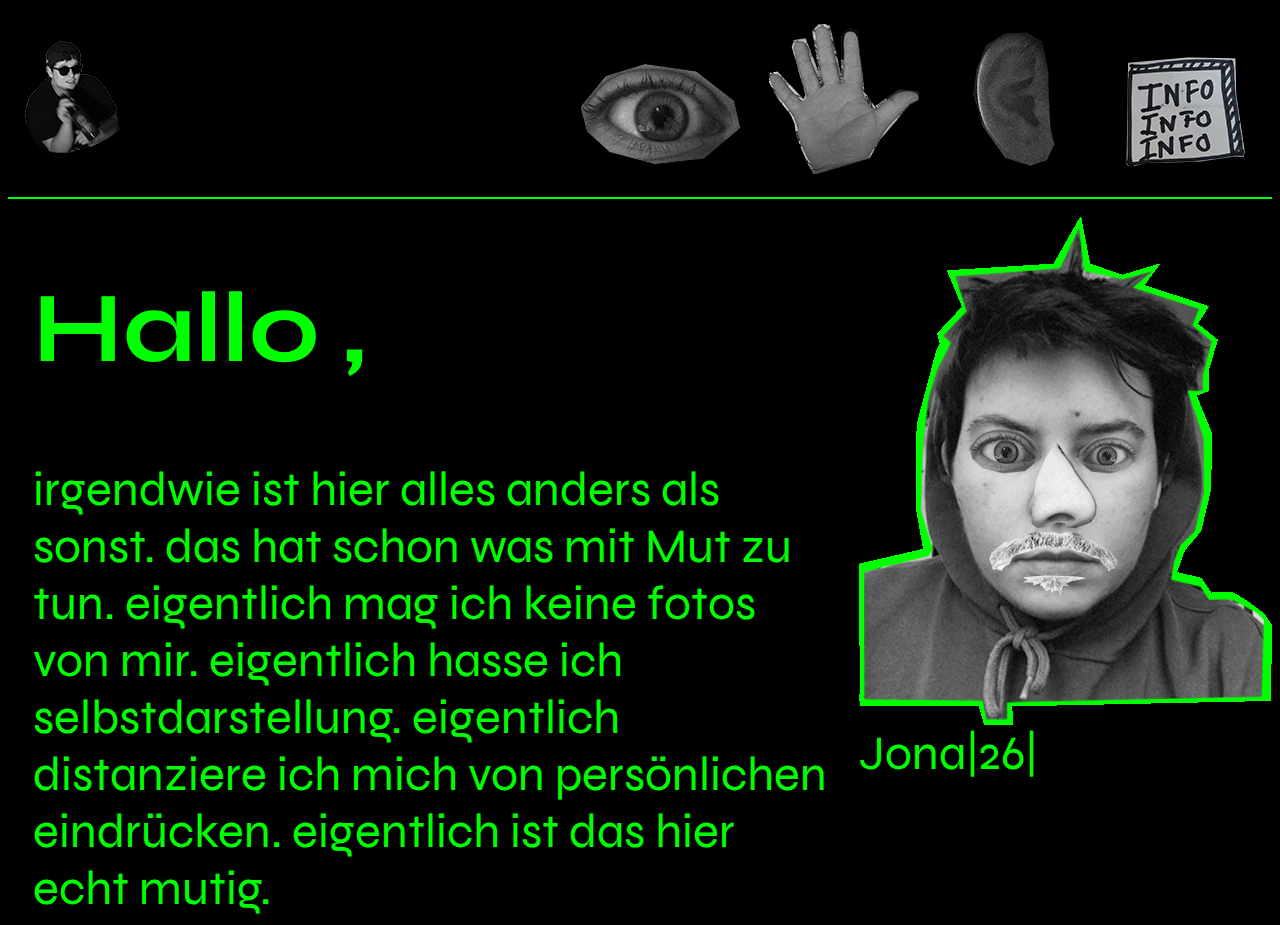
<file: index.html>
<!DOCTYPE html>
<html lang="en">
    <head>
     <meta charset="utf-8">
     <meta name="viewport" content="width=device-width, initial scale= 1"> <title>jona</title>
     <link rel="preconnect" href="https://fonts.googleapis.com">
    <link rel="preconnect" href="https://fonts.gstatic.com" crossorigin>
    <link href="https://fonts.googleapis.com/css2?family=DM+Mono:ital,wght@1,300&family=UnifrakturMaguntia&display=swap" rel="stylesheet">
    <link rel="preconnect" href="https://fonts.googleapis.com">
    <link rel="preconnect" href="https://fonts.gstatic.com" crossorigin>
    <link href="https://fonts.googleapis.com/css2?family=Syne:wght@400;600;700&display=swap" rel="stylesheet">
     
     <link rel="stylesheet" href="style_ul.css"/>
    </head>
<body>      
        <nav class="navbar">
            <div class="navdiv">
                <div class="logo"><img src="jona1.png" alt="Bild 1"> </div>
                    <ul>
                        <li><a href="auge.html"><img src="auge.png" alt="Bild-Link"></a></li>
                        <li><a href="hand.html"><img src="hand.png" alt="Bild-Link"></a></li>
                        <li><a href="ohr.html"><img src="ohr.png" alt="Bild-Link"></a></li>
                        <li><a href="portfolio.html"><img src="info.png" alt="Bild-Link"></a></li>
                    </ul>
            </div>
        </nav>
        <div class="main">
            <div class="main_ul">
                <h1>
                Hallo ,
                  </h1>
                  <a>irgendwie ist hier alles anders als sonst. das hat schon was mit Mut zu tun. eigentlich mag ich keine fotos von mir. eigentlich hasse ich selbstdarstellung. eigentlich distanziere ich mich von persönlichen eindrücken. eigentlich ist das hier echt mutig. </a>
        </div>
        <div class="main_ul">
            <img src="jonagr.png" alt="Bild-Link"><a>Jona|26|</a>
            
    </div>
 </div>
       
         
    </body>
</file>
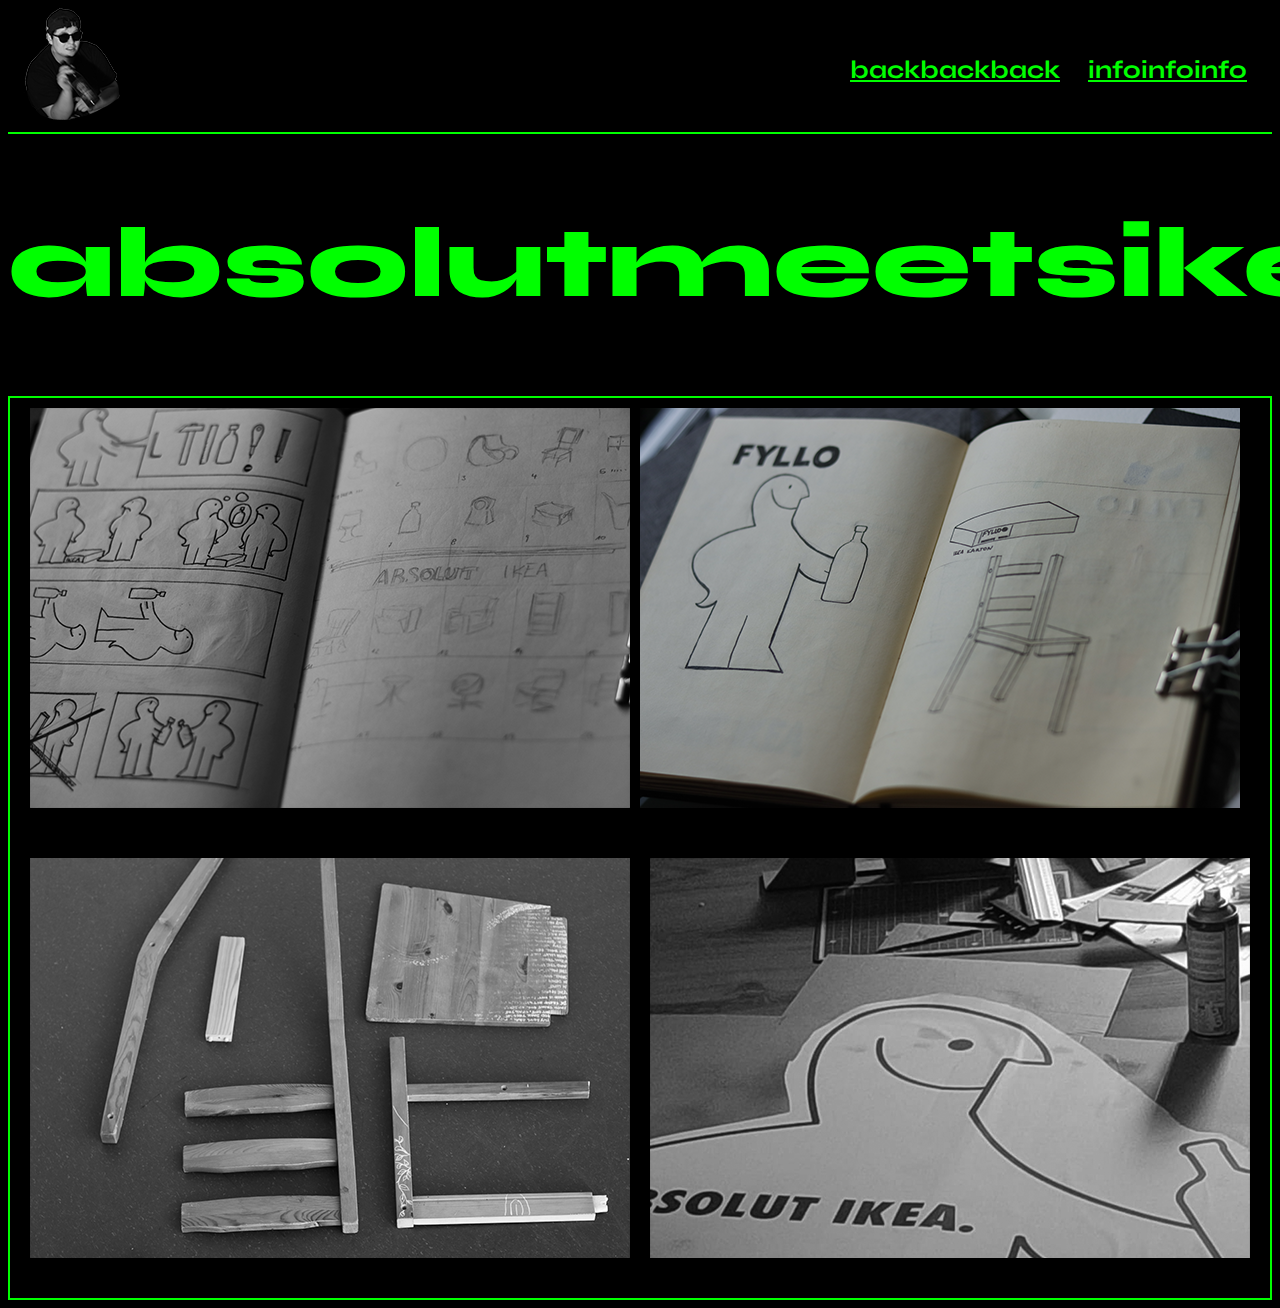
<file: absolut.html>
<!DOCTYPE html>
<html lang="en">
    <head>
        <meta charset="utf-8">
        <meta name="viewport" content="width=device-width, initial scale= 1"> <title>jona</title>
        <link rel="preconnect" href="https://fonts.googleapis.com">
       <link rel="preconnect" href="https://fonts.gstatic.com" crossorigin>
       <link href="https://fonts.googleapis.com/css2?family=DM+Mono:ital,wght@1,300&family=UnifrakturMaguntia&display=swap" rel="stylesheet">
       <link rel="preconnect" href="https://fonts.googleapis.com">
       <link rel="preconnect" href="https://fonts.gstatic.com" crossorigin>
       <link href="https://fonts.googleapis.com/css2?family=Syne:wght@400;600;700&display=swap" rel="stylesheet">
        
        <link rel="stylesheet" href="style_ul.css"/>
       </head>
    <body>
        <nav class="navbar">
            <div class="navdiv">
                <div class="logo"><img src="jona1.png" alt="Bild 1"> </div>
                    <ul>
                        <li><a href="portfolio.html">  backbackback</a></li>
                        <li><a href="info.html"> infoinfoinfo</a></li>
                    </ul>
            </div>
        </nav>
        <h1>
            <strong>absolutmeetsikea
          </h1>
          <div class="container">
           
            <div class="conainer_item">
            <img src="absolut_1.png" alt="Bild-Link">
            <p class="[1]"></p>
        </div>
        <div class="container_item">
            <img src="absolut_eins.png" alt="Bild-Link">
            <p class="[2]"></p>
        </div>
        <div class="container_item">
            <img src="absolut_2.png" alt="Bild-Link">
            <p class="[3]"></p>
        </div>
        <div class="container_item">
            <img src="absolut_4.png" alt="Bild-Link">
            <p class="[4]"></p>
        </div>
        </div>
    
        </div>
</file>
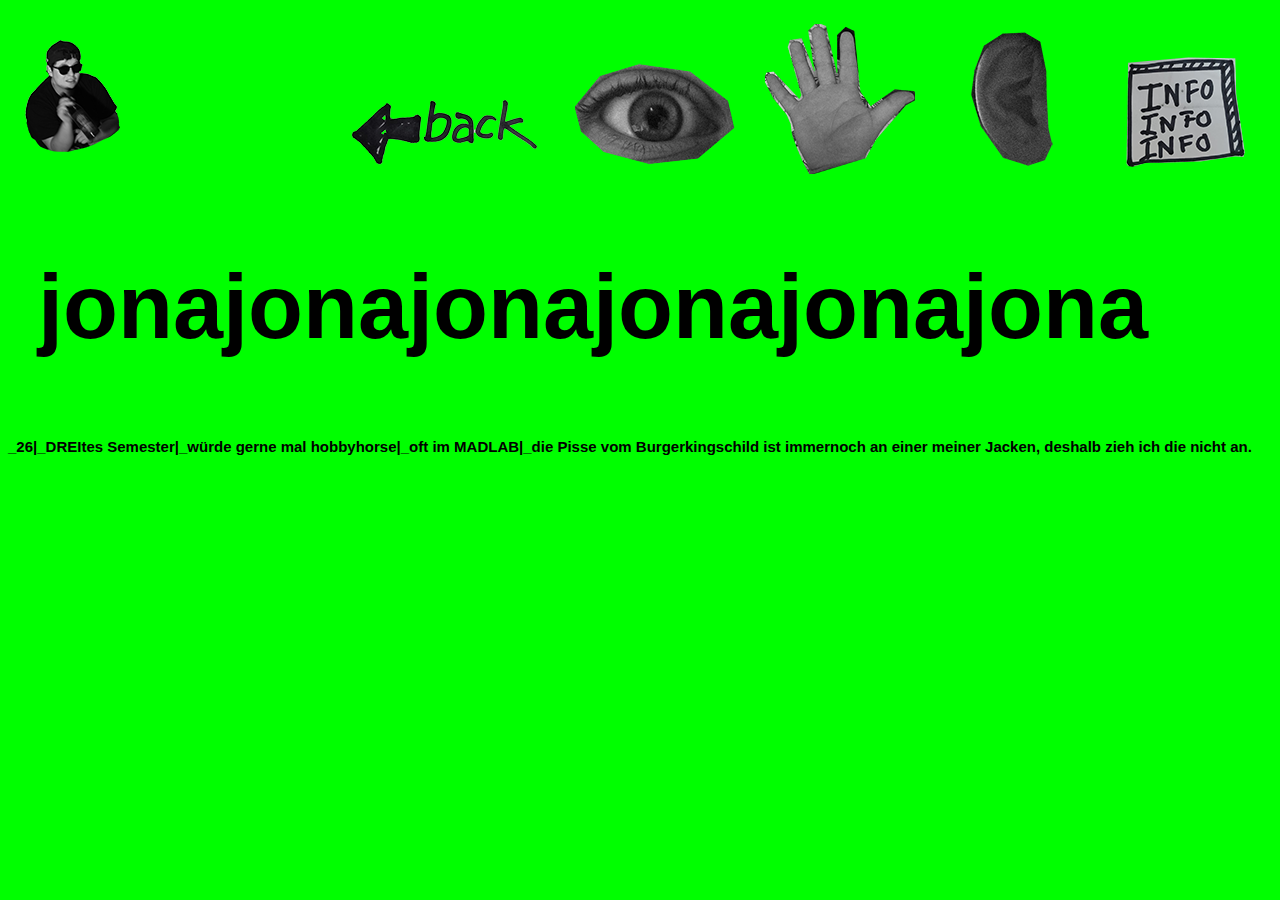
<file: info.html>
<!DOCTYPE html>
<html lang="en">
    <head>
     <meta charset="utf-8">
     <meta name="viewport" content="width=device-width, initial scale= 1"> <title>jona</title>
     <link rel="preconnect" href="https://fonts.googleapis.com">
    <link rel="preconnect" href="https://fonts.gstatic.com" crossorigin>
    <link href="https://fonts.googleapis.com/css2?family=DM+Mono:ital,wght@1,300&family=UnifrakturMaguntia&display=swap" rel="stylesheet">
     
     <link rel="stylesheet" href="style.css"/>
    </head>
    <body>
        <nav class="navbar">
            <div class="navdiv">
                <div class="logo"href="index.html"><img src="jona1.png" alt="Bild-Link"></a> </div>
                    <ul>
                        <li><a href="index.html"><img src="bach.png" alt="Bild-Link"></a></li>
                        <li><a href="auge.html"><img src="auge.png" alt="Bild-Link"></a></li>
                        <li><a href="hand.html"><img src="hand.png" alt="Bild-Link"></a></li>
                        <li><a href="ohr.html"><img src="ohr.png" alt="Bild-Link"></a></li>
                        <li><a href="info.html"><img src="info.png" alt="Bild-Link"></a></li>
                    </ul>
            </div>
        </nav>
        <h1>
            <strong>jonajonajonajonajonajona
          </h1>
          <p>_26|_DREItes Semester|_würde gerne mal hobbyhorse|_oft im MADLAB|_die Pisse vom Burgerkingschild ist immernoch an einer meiner Jacken, deshalb zieh ich die nicht an.</p>
        
    
        </div>
</file>
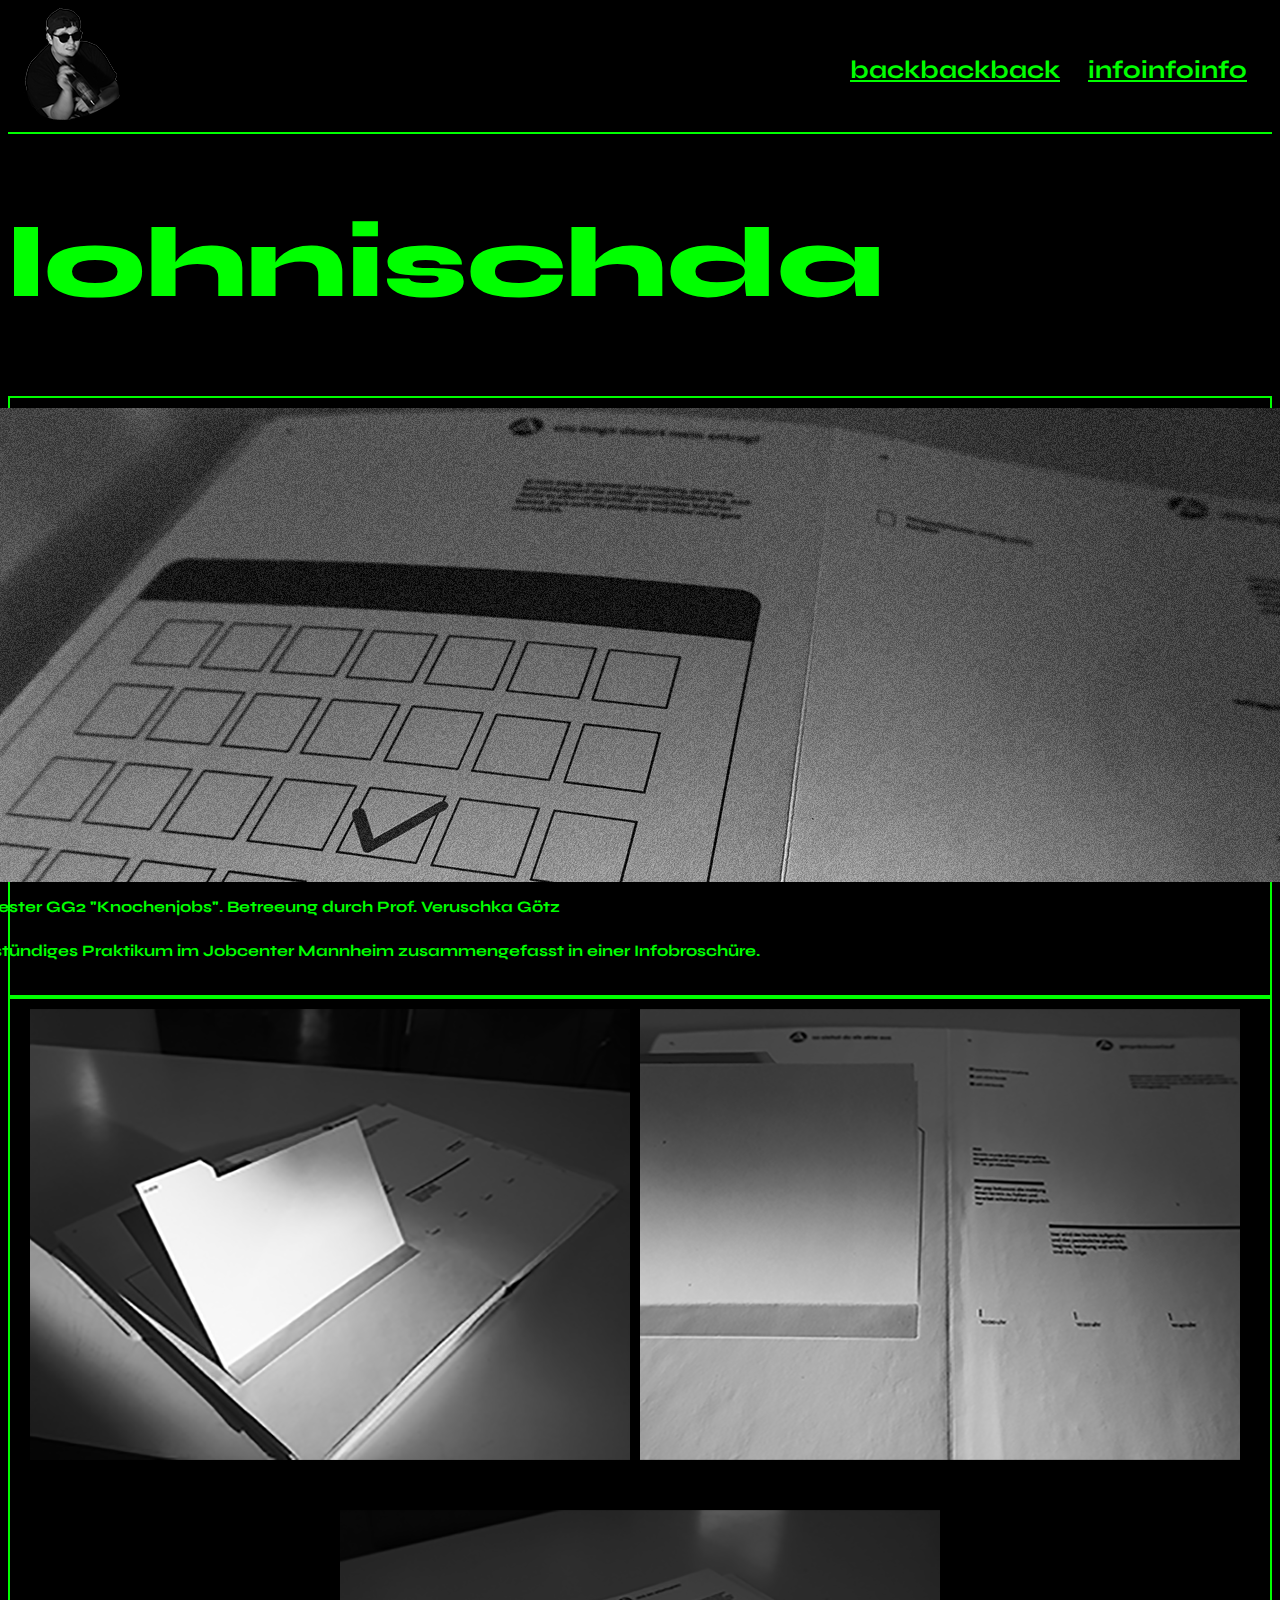
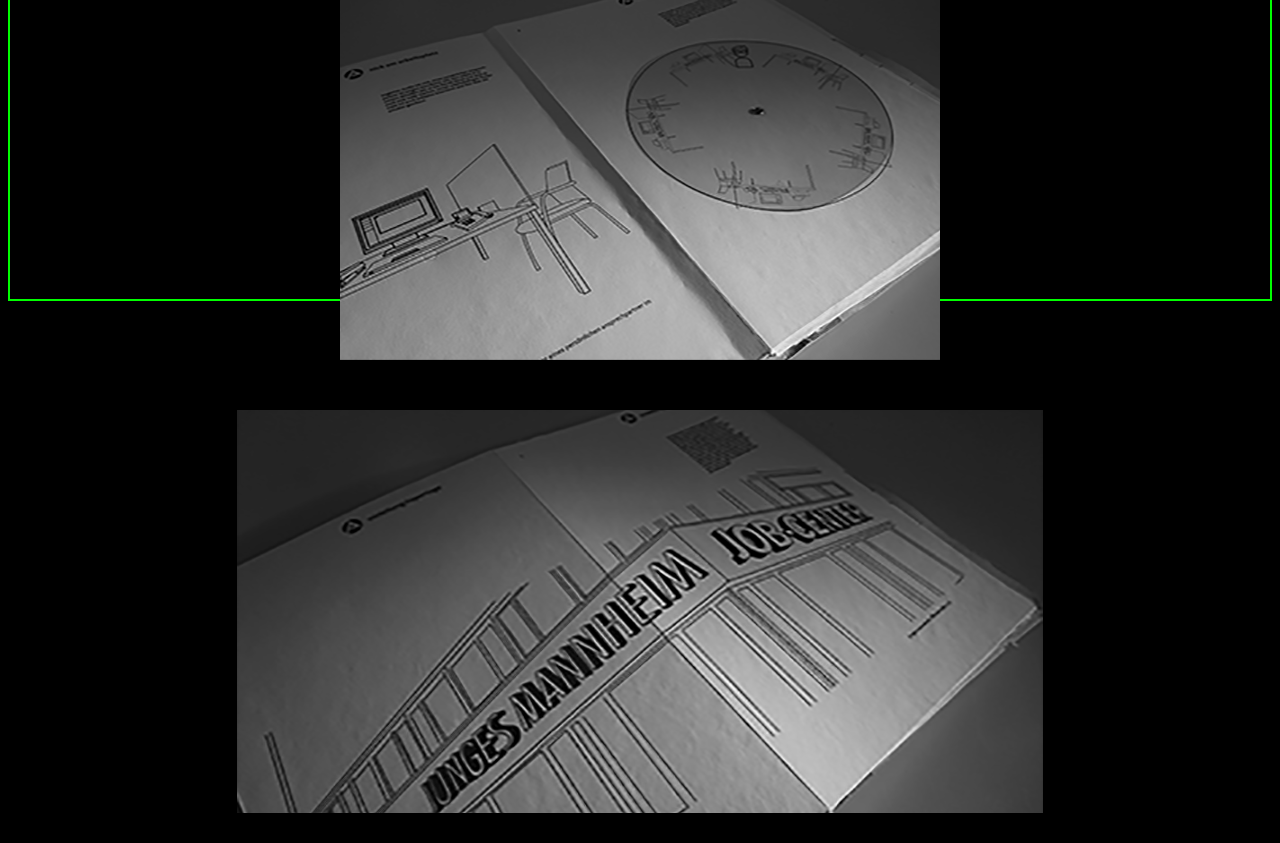
<file: jobcenter.html>
<!DOCTYPE html>
<html lang="en">
    <head>
        <meta charset="utf-8">
        <meta name="viewport" content="width=device-width, initial scale= 1"> <title>jona</title>
        <link rel="preconnect" href="https://fonts.googleapis.com">
       <link rel="preconnect" href="https://fonts.gstatic.com" crossorigin>
       <link href="https://fonts.googleapis.com/css2?family=DM+Mono:ital,wght@1,300&family=UnifrakturMaguntia&display=swap" rel="stylesheet">
       <link rel="preconnect" href="https://fonts.googleapis.com">
       <link rel="preconnect" href="https://fonts.gstatic.com" crossorigin>
       <link href="https://fonts.googleapis.com/css2?family=Syne:wght@400;600;700&display=swap" rel="stylesheet">
        
        <link rel="stylesheet" href="style_ul.css"/>
       </head>
    <body>
        <nav class="navbar">
            <div class="navdiv">
                <div class="logo"><img src="jona1.png" alt="Bild 1"> </div>
                    <ul>
                        <li><a href="portfolio.html">  backbackback</a></li>
                        <li><a href="info.html"> infoinfoinfo</a></li>
                    </ul>
            </div>
        </nav>
        <h1>
            <strong>lohnischda
              </h1>
    
              <div class="gallery-container-ul">
                <div class="gallery-item-ul">
                    <img src="jobcenter_5.png" alt="Bild-Link">
                    <p class="caption"> 2. Semester GG2 "Knochenjobs". Betreeung durch Prof. Veruschka Götz</p>
                    <p class="caption"> Sechsstündiges Praktikum im Jobcenter Mannheim zusammengefasst in einer Infobroschüre. </p>
    
                </div>
             </div>
    
             <div class="container">
                <div class="conainer_item">
                <img src="jobcenter_1.png" alt="Bild-Link">
                <p class="[1]"></p>
            </div>
            <div class="container_item">
                <img src="jobcenter_2.png" alt="Bild-Link">
                <p class="[2]"></p>
            </div>
            <div class="container_item">
                <img src="jobcenter_3.png" alt="Bild-Link">
                <p class="[3]"></p>
            </div>
            <div class="container_item">
                <img src="jobcenter_4.png" alt="Bild-Link">
                <p class="[4]"></p>
            </div>
            </div>
        </body>
        
        
    
        </div>
</file>
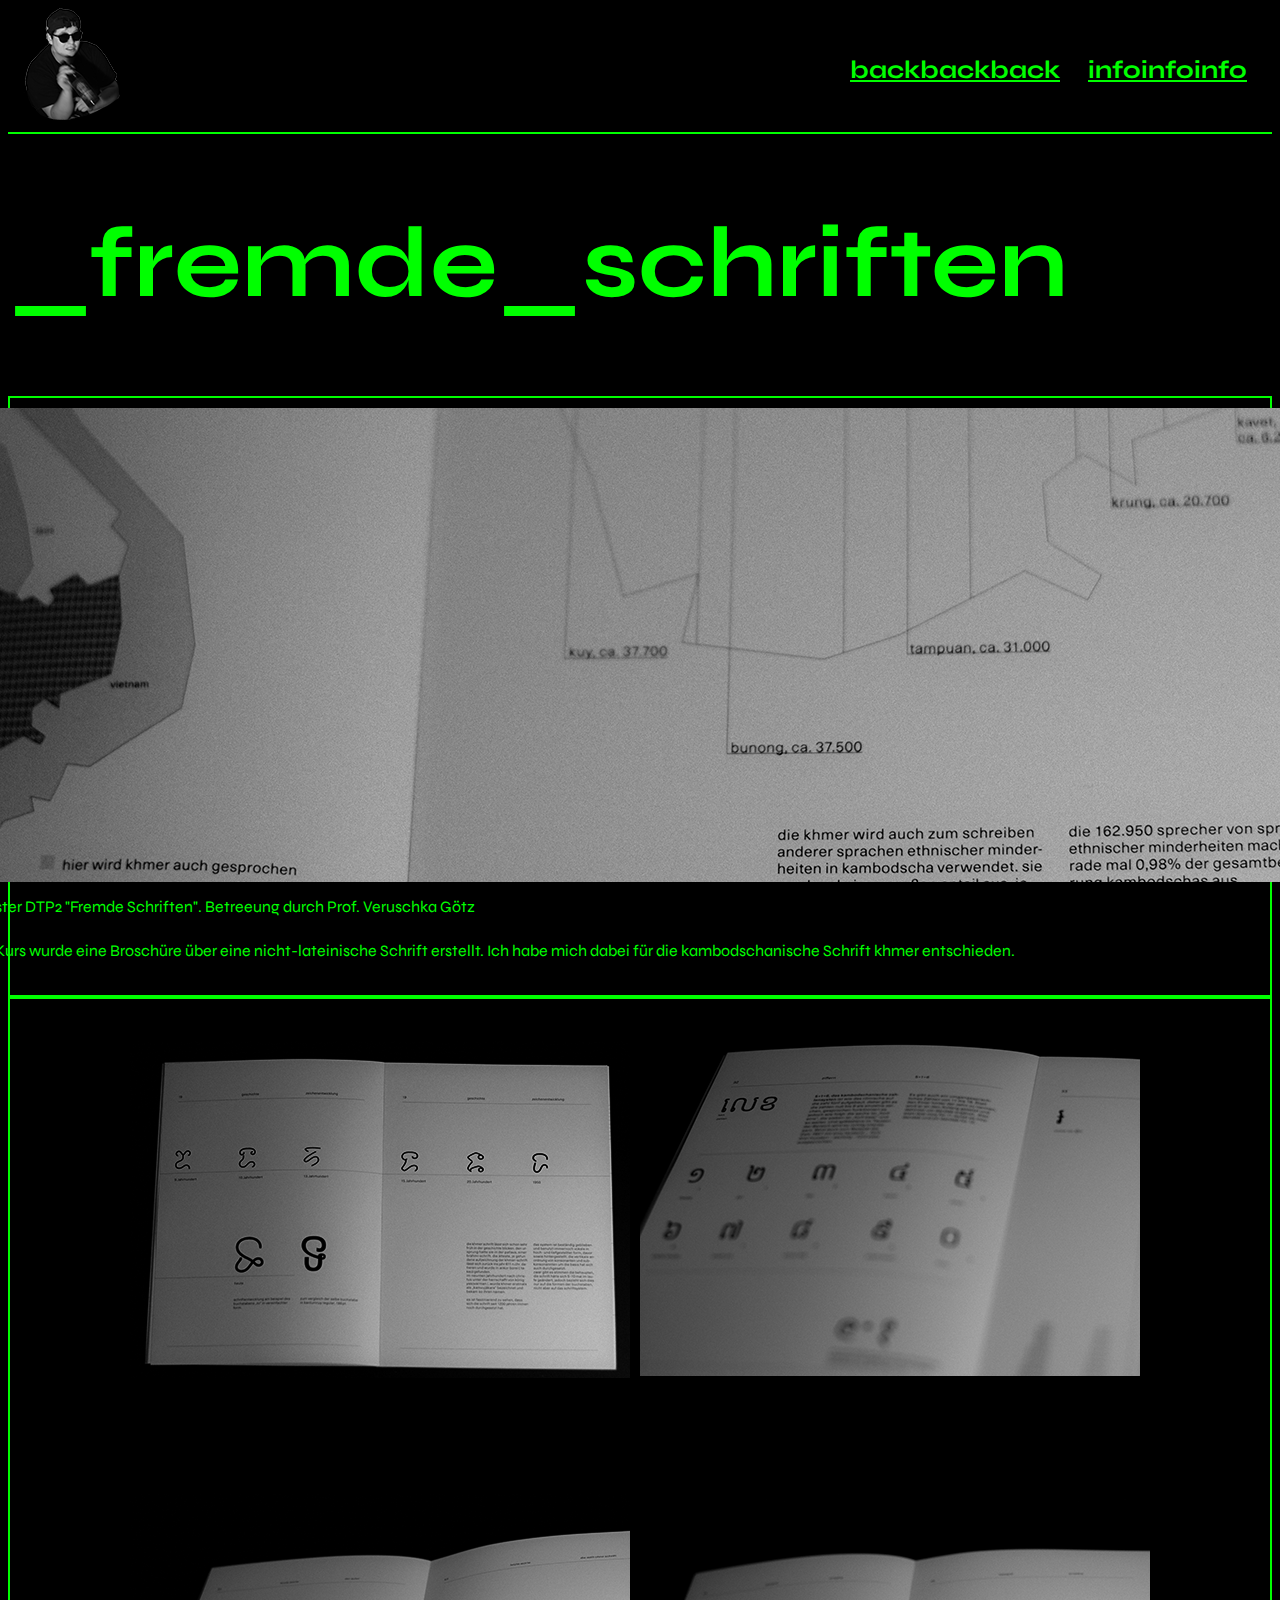
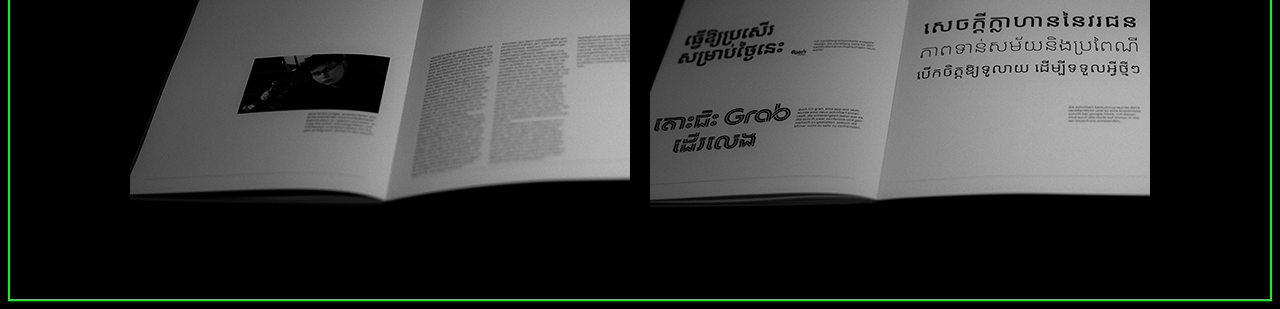
<file: khmer.html>
<!DOCTYPE html>
<html lang="en">
    <head>
     <meta charset="utf-8">
     <meta name="viewport" content="width=device-width, initial scale= 1"> <title>jona</title>
     <link rel="preconnect" href="https://fonts.googleapis.com">
    <link rel="preconnect" href="https://fonts.gstatic.com" crossorigin>
    <link href="https://fonts.googleapis.com/css2?family=DM+Mono:ital,wght@1,300&family=UnifrakturMaguntia&display=swap" rel="stylesheet">
    <link rel="preconnect" href="https://fonts.googleapis.com">
    <link rel="preconnect" href="https://fonts.gstatic.com" crossorigin>
    <link href="https://fonts.googleapis.com/css2?family=Syne:wght@400;600;700&display=swap" rel="stylesheet">
     
     <link rel="stylesheet" href="style_ul.css"/>
    </head>
<body>      
        <nav class="navbar">
            <div class="navdiv">
                <div class="logo"><img src="jona1.png" alt="Bild 1"> </div>
                    <ul>
                        <li><a href="portfolio.html">  backbackback</a></li>
                        <li><a href="info.html"> infoinfoinfo</a></li>
                    </ul>
            </div>
        </nav>
        <h1>
        _fremde_schriften
          </h1>

          <div class="gallery-container-ul">
            <div class="gallery-item-ul">
                <img src="khmer_3.png" alt="Bild-Link">
                <p class="caption"> 2. Semester DTP2 "Fremde Schriften". Betreeung durch Prof. Veruschka Götz</p>
                <p class="caption"> Für den Kurs wurde eine Broschüre über eine nicht-lateinische Schrift erstellt. Ich habe mich dabei für die kambodschanische Schrift khmer entschieden. </p>

            </div>
         </div>

         <div class="container">
            <div class="conainer_item">
            <img src="khmer_4.png" alt="Bild-Link">
            <p class="[1]"></p>
        </div>
        <div class="container_item">
            <img src="khmer_5.png" alt="Bild-Link">
            <p class="[2]"></p>
        </div>
        <div class="container_item">
            <img src="khmer_6.png" alt="Bild-Link">
            <p class="[3]"></p>
        </div>
        <div class="container_item">
            <img src="khmer_7.png" alt="Bild-Link">
            <p class="[4]"></p>
        </div>
        </div>
    </body>
</file>
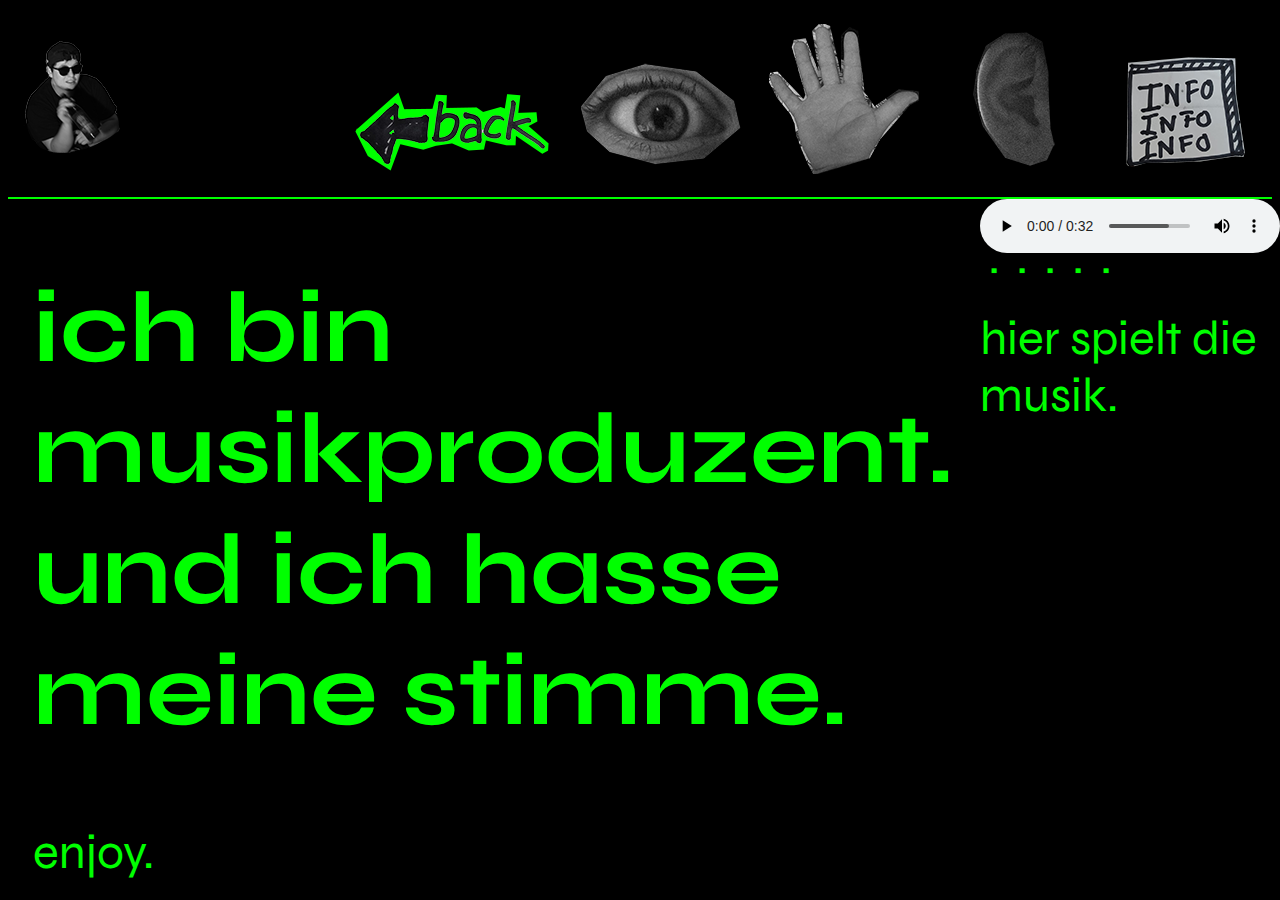
<file: ohr.html>
<!DOCTYPE html>
<html lang="en">
    <head>
     <meta charset="utf-8">
     <meta name="viewport" content="width=device-width, initial scale= 1"> <title>jona</title>
     <link rel="preconnect" href="https://fonts.googleapis.com">
    <link rel="preconnect" href="https://fonts.gstatic.com" crossorigin>
    <link href="https://fonts.googleapis.com/css2?family=DM+Mono:ital,wght@1,300&family=UnifrakturMaguntia&display=swap" rel="stylesheet">
    <link rel="preconnect" href="https://fonts.googleapis.com">
    <link rel="preconnect" href="https://fonts.gstatic.com" crossorigin>
    <link href="https://fonts.googleapis.com/css2?family=Syne:wght@400;600;700&display=swap" rel="stylesheet">
     
     <link rel="stylesheet" href="style_ul.css"/>
    </head>
<body>      
        <nav class="navbar">
            <div class="navdiv">
                <div class="logo"><img src="jona1.png" alt="Bild 1"> </div>
                    <ul>
                        <li><a href="index.html"><img src="bach.png" alt="Bild-Link"></a></li>
                        <li><a href="auge.html"><img src="auge.png" alt="Bild-Link"></a></li>
                        <li><a href="hand.html"><img src="hand.png" alt="Bild-Link"></a></li>
                        <li><a href="ohr.html"><img src="ohr.png" alt="Bild-Link"></a></li>
                        <li><a href="portfolio.html"><img src="info.png" alt="Bild-Link"></a></li>
                    </ul>
            </div>
        </nav>
        <div class="main">
            <div class="main_ul">
                <h1>
ich bin musikproduzent. und ich hasse meine stimme.                   </h1>
                  <a>enjoy. </a>
        </div>
        <div class="main_ul">
            <audio controls preload="auto">
                <source
                   src="flotenmusik.mp3"
                   type="audio/mpeg">
                </source>
           </audio>
           <a>^^^^^</a>
           <a>hier spielt die musik.</a>
            
    </div>
 </div>
       
         
    </body>
</file>
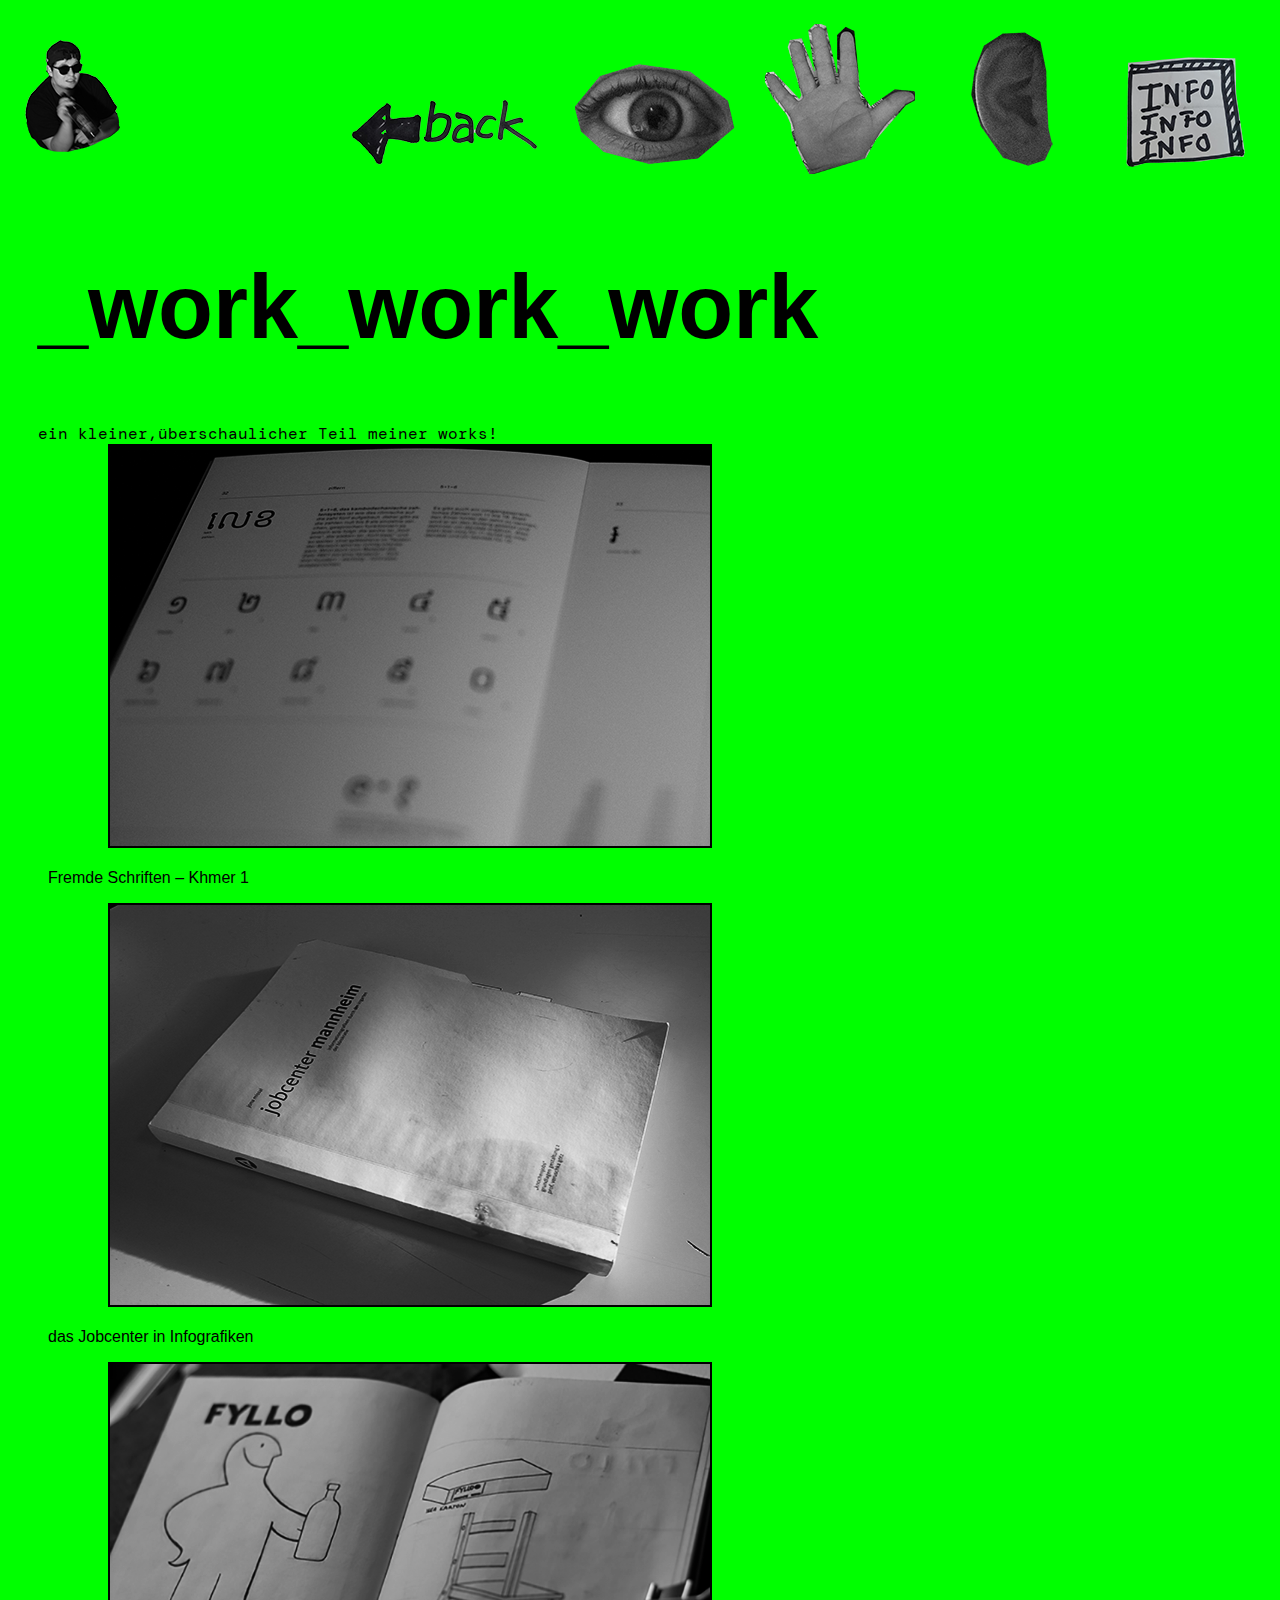
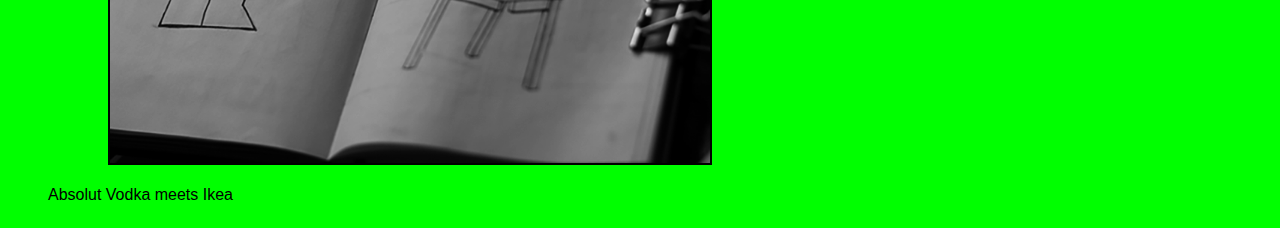
<file: portfolio.html>
<!DOCTYPE html>
<html lang="en">
    <head>
     <meta charset="utf-8">
     <meta name="viewport" content="width=device-width, initial scale= 1"> <title>jona</title>
     <link rel="preconnect" href="https://fonts.googleapis.com">
    <link rel="preconnect" href="https://fonts.gstatic.com" crossorigin>
    <link href="https://fonts.googleapis.com/css2?family=DM+Mono:ital,wght@1,300&family=UnifrakturMaguntia&display=swap" rel="stylesheet">
     
     <link rel="stylesheet" href="style.css"/>
    </head>
    <body>
        <nav class="navbar">
            <div class="navdiv">
                <div class="logo"><img src="jona1.png" alt="Bild 1"> </div>
                    <ul>
                        <nav class="navbar">
                            <div class="navdiv">
                                    <ul>
                                        <li><a href="index.html"><img src="bach.png" alt="Bild-Link"></a></li>
                                        <li><a href="auge.html"><img src="auge.png" alt="Bild-Link"></a></li>
                                        <li><a href="hand.html"><img src="hand.png" alt="Bild-Link"></a></li>
                                        <li><a href="ohr.html"><img src="ohr.png" alt="Bild-Link"></a></li>
                                        <li><a href="info.html"><img src="info.png" alt="Bild-Link"></a></li>
                                    </ul>
                            </div>
                        </nav>
                    </ul>
            </div>
        </nav>
        
          <h1>
            _work_work_work
          </h1>
        
    
        </div>

        <div class="gallery-container">
            <a>ein kleiner,überschaulicher Teil meiner works!</a>
            <div class="gallery-item">
                <a href="khmer.html"><img src="khmer_main.png" alt="Bild-Link"></a>
                <p class="caption">Fremde Schriften – Khmer 1</p>
            </div>
            <div class="gallery-item">
                <a href="jobcenter.html"><img src="jobcenter_main.png" alt="Bild-Link"></a>
                <p class="caption">das Jobcenter in Infografiken</p>
            </div>
            <div class="gallery-item">
                <a href="absolut.html"><img src="absolut_main.png" alt="Bild-Link"></a>
                <p class="caption">Absolut Vodka meets Ikea</p>
            </div>
        
            
        </div>
        
    </body>
</html>
</file>
<file: style_ul.css>
body{
    font-family: 'Syne', sans-serif;
    font-family: 'DM Mono',monospace;
    background-color: #000000;
    display: flex;
    flex-direction: column;
    justify-content: center;
}


h1{
    
    font-family: 'Syne', sans-serif;
    font-size: 100px;
    color:#00ff00;
    padding-bottom: 5px;
    border-top: 2px solid #000000;
}
h2{
    font-family: 'Syne', sans-serif;
    font-size: 70px;
    color:#00ff00;
    padding-bottom: 5px;
    border-top: 2px solid #000000;


}
.sub{
    font-family: 'Syne', sans-serif;
    font-size: 20px;
    color:#00ff00;
    border-top: 2px solid #000000;

}


p{
    font-family: 'Syne', sans-serif;
    font-size: 100px;
    text-align: left;
    line-height: normal;
    margin-bottom: 25px;
    margin-top: 10px;
    color: #00ff00;

}

.gallery-container {
    display: flex;
    flex-direction: column;
    justify-content: center;
    align-items: center;
    height: 100vh;
}

.gallery-item {
    margin: 10px;
    text-align: center;
}

.gallery-item img {
    max-width: 600px;
    height: auto;
    border:2px solid #000000;
}

.caption {
    text-align: left;
    font-size: 12pt;
}

.navbar{
    font-family: 'Syne', sans-serif;
    padding-left: 15px;
    border-bottom: 2px solid #00ff00;
}

.navdiv{

    display: flex;
    align-items: center;
    justify-content: space-between;

}
li{
    list-style: none;
    display: inline-block;
}

li a{
    font-size: 25px;
    font-weight: bold;
    margin-right: 25px;
    color: #00ff00;
}



.gallery-container-ul {
    display: flex;
    flex-direction: column;
    justify-content: flex-start;
    align-items:center;
    border: 2px solid #00ff00;
}

.gallery-item-ul {
    margin: 10px;
    text-align: center;
}

.gallery-item-ul img {
    
    height: auto;
}
.container {
    display: flex;
    flex-wrap: wrap;
    flex-direction: row;
    justify-content:center;
    align-items:center;
    height: 100vh;
    color:#00ff00;
    border:2px solid #00ff00;
}

.container_item {
    margin: 10px;
    text-align: center;
    color:#00ff00
}

.container_item img {
    
    height: auto;
}
a{
    font-family: 'Syne', sans-serif;
    font-size: 3em;
    color:#00ff00;
}
.main{
    display: flex;
    flex-wrap: nowrap;
    flex-direction: row;
    justify-content:space-around;
    align-items:flex-start;
    color:#00ff00;
    max-height: max-content;

}
.main_ul{
    display: flex;
    flex-wrap: nowrap;
    flex-direction: column;
    align-items:flex-start;
    padding-left: 2%;;


}
.canvas {
    vertical-align: top;

    border:2px solid #00ff00;
  }

.main_ul_1{
    display: flex;
    flex-wrap: nowrap;
    flex-direction: column;
    align-items:flex-start;
    padding-left: 2%;;


}
</file>
<file: style.css>
body{
    font-family: 'DM Mono',monospace;
    background-color: #00ff00;
    display: flex;
    flex-direction: column;
    justify-content: center;
}


h1{
    padding-left: 30px;
    font-family: 'Syne', sans-serif;
    font-size: 90px;
    color:#000000;
    padding-bottom: 3px;
}




p{
    font-family: Arial, Helvetica, sans-serif;
    font-size: 15px;
    text-align: left;
    line-height: normal;
    color: #000000;

}

.gallery-container {
    display: flex;
    flex-direction: column;
    justify-content: left;
    align-items:flex-start;
}
.gallery-container a{
    padding-left: 30px;
}

.gallery-item {
    text-align: center;
    padding-left: 40px;
}
.gallery-item a {
    margin: 30px;
    text-align: center;
}

.gallery-item img {
    max-width: 600px;
    height: auto;
    border:2px solid #000000;
}

.caption {
    text-align: left;
    font-size: 12pt;
}

.navbar{
    font-family: 'UnifrakturMaguntia', cursive;
    padding-left: 15px;
}

.navdiv{

    display: flex;
    align-items: center;
    justify-content: space-between;

}
li{
    list-style: none;
    display: inline-block;
}

li a{
    font-size: 25px;
    font-weight: bold;
    margin-right: 25px;
    color: #000000;
}



.gallery-container-ul {
    display: flex;
    flex-direction: column;
    justify-content: center;
    align-items: center;
    height: 100vh;
}

.gallery-item-ul {
    margin: 10px;
    text-align: center;
}

.gallery-item-ul img {
    
    height: auto;
}
</file>
